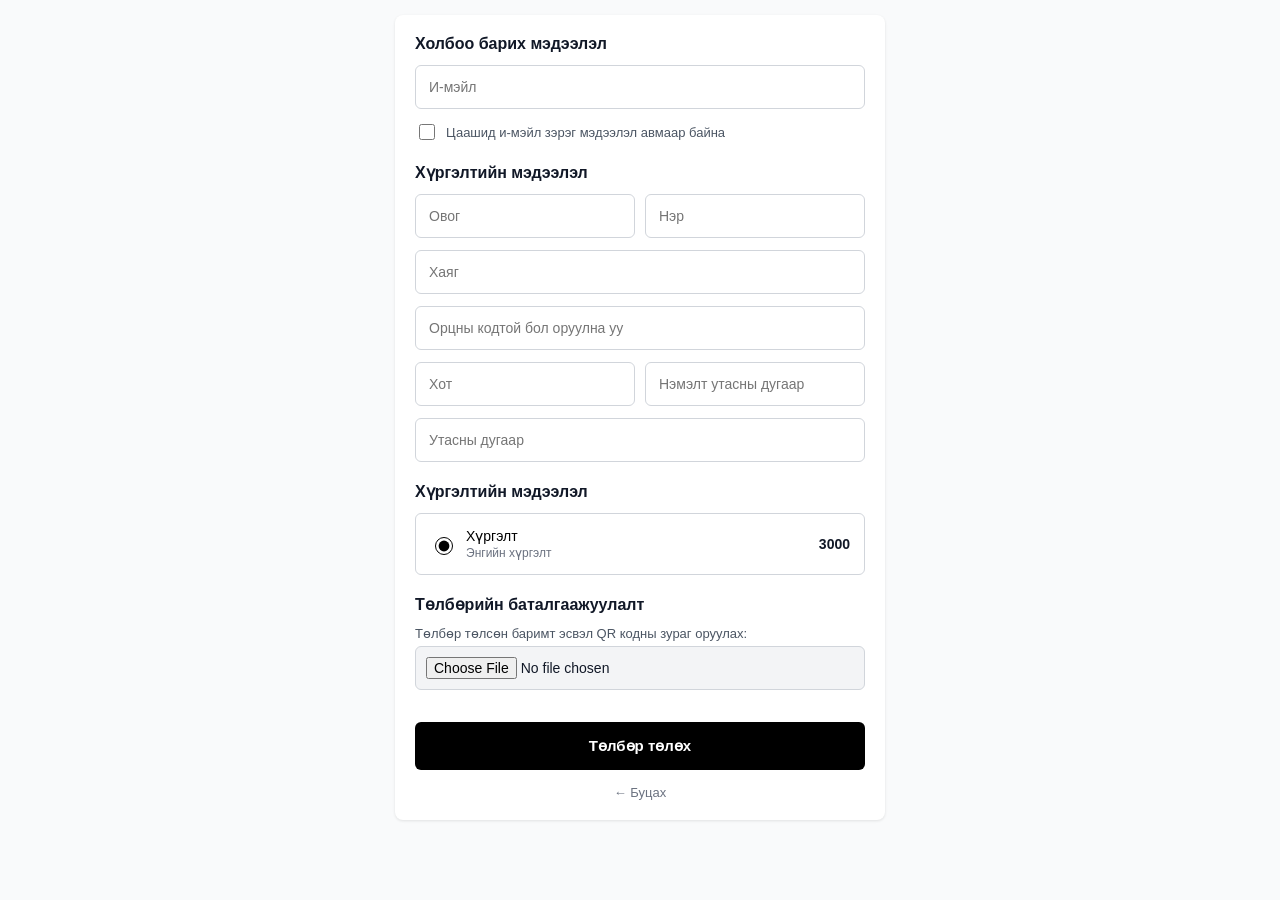
<file: contact.html>
<!DOCTYPE html>
<html lang="mn">
<head>
    <meta charset="UTF-8">
    <meta name="viewport" content="width=device-width, initial-scale=1.0">
    <title>Төлбөр төлөх - TEMKA SHOPP</title>
    <style>
        body {
            font-family: -apple-system, BlinkMacSystemFont, "Segoe UI", Roboto, Helvetica, Arial, sans-serif;
            background-color: #f9fafb;
            margin: 0;
            padding: 15px;
            display: flex;
            justify-content: center;
        }
        .checkout-container {
            background-color: white;
            width: 100%;
            max-width: 450px;
            padding: 20px;
            border-radius: 8px;
            box-shadow: 0 1px 3px rgba(0,0,0,0.1);
        }
        .section-title {
            font-size: 16px;
            font-weight: 600;
            margin: 20px 0 12px 0;
            color: #111827;
        }
        .section-title:first-child {
            margin-top: 0;
        }
        .form-group {
            margin-bottom: 12px;
        }
        .form-row {
            display: flex;
            gap: 10px;
            margin-bottom: 12px;
        }
        .form-row .form-group {
            flex: 1;
            margin-bottom: 0;
        }
        input[type="text"], input[type="email"], input[type="tel"], input[type="file"] {
            width: 100%;
            padding: 13px;
            border: 1px solid #d1d5db;
            border-radius: 6px;
            font-size: 14px;
            box-sizing: border-box;
            background-color: #fff;
            color: #111827;
        }
        input[type="file"] {
            padding: 10px;
            background-color: #f3f4f6;
            cursor: pointer;
        }
        input:focus {
            outline: none;
            border-color: #000;
        }
        .checkbox-group {
            display: flex;
            align-items: center;
            gap: 8px;
            font-size: 13px;
            color: #4b5563;
            margin-top: 8px;
        }
        .checkbox-group input {
            width: 16px;
            height: 16px;
        }
        
        /* Хүргэлтийн сонголт */
        .option-box {
            display: flex;
            align-items: center;
            justify-content: space-between;
            border: 1px solid #d1d5db;
            padding: 14px;
            border-radius: 6px;
            font-size: 14px;
            background-color: #fff;
        }
        .option-left {
            display: flex;
            align-items: center;
            gap: 10px;
        }
        .option-left input[type="radio"] {
            width: 18px;
            height: 18px;
            accent-color: #000;
        }
        .option-subtext {
            font-size: 12px;
            color: #6b7280;
            margin-top: 2px;
        }
        .option-price {
            font-weight: 600;
            color: #111827;
        }

        /* Төлбөр төлөх товчлуур */
        .btn-pay {
            background-color: #000000;
            color: white;
            border: none;
            padding: 15px;
            width: 100%;
            border-radius: 6px;
            font-size: 15px;
            font-weight: 600;
            cursor: pointer;
            margin-top: 20px;
        }
        .btn-pay:hover {
            background-color: #1f2937;
        }
        .back-link {
            display: block;
            text-align: center;
            margin-top: 15px;
            font-size: 13px;
            color: #6b7280;
            text-decoration: none;
        }
    </style>
</head>
<body>

    <div class="checkout-container">
        
        <div class="section-title">Холбоо барих мэдээлэл</div>
        <div class="form-group">
            <input type="email" id="email" placeholder="И-мэйл">
        </div>
        <div class="checkbox-group">
            <input type="checkbox" id="marketing">
            <label for="marketing">Цаашид и-мэйл зэрэг мэдээлэл авмаар байна</label>
        </div>

        <div class="section-title">Хүргэлтийн мэдээлэл</div>
        <div class="form-row">
            <div class="form-group">
                <input type="text" id="lastName" placeholder="Овог">
            </div>
            <div class="form-group">
                <input type="text" id="firstName" placeholder="Нэр">
            </div>
        </div>
        <div class="form-group">
            <input type="text" id="address" placeholder="Хаяг">
        </div>
        <div class="form-group">
            <input type="text" id="entranceCode" placeholder="Орцны кодтой бол оруулна уу">
        </div>
        <div class="form-row">
            <div class="form-group">
                <input type="text" id="city" placeholder="Хот">
            </div>
            <div class="form-group">
                <input type="text" id="extraPhone" placeholder="Нэмэлт утасны дугаар">
            </div>
        </div>
        <div class="form-group">
            <input type="tel" id="mainPhone" placeholder="Утасны дугаар">
        </div>

        <div class="section-title">Хүргэлтийн мэдээлэл</div>
        <div class="option-box">
            <div class="option-left">
                <input type="radio" id="delivery" name="shipping" checked>
                <div>
                    <div>Хүргэлт</div>
                    <div class="option-subtext">Энгийн хүргэлт</div>
                </div>
            </div>
            <span class="option-price">3000</span>
        </div>

        <div class="section-title">Төлбөрийн баталгаажуулалт</div>
        <div class="form-group">
            <label style="font-size: 13px; color: #4b5563; display:block; margin-bottom: 5px;" for="receipt">Төлбөр төлсөн баримт эсвэл QR кодны зураг оруулах:</label>
            <input type="file" id="receipt" accept="image/*">
        </div>

        <button class="btn-pay" onclick="handlePayment()">Төлбөр төлөх</button>
        
        <a href="index.html" class="back-link">← Буцах</a>
    </div>

    <script>
        function handlePayment() {
            var firstName = document.getElementById('firstName').value;
            var mainPhone = document.getElementById('mainPhone').value;
            var address = document.getElementById('address').value;
            var receipt = document.getElementById('receipt').files[0]; // Зургаа шалгах хэсэг

            if(!firstName || !mainPhone || !address) {
                alert('Нэр, утасны дугаар, хаягаа заавал бөглөнө үү!');
                return;
            }

            // Зургаа оруулаагүй бол сануулах
            if(!receipt) {
                alert('Төлбөр төлсөн баримт эсвэл QR кодны зургаа заавал оруулна уу!');
                return;
            }

            alert('Захиалга болон зураг амжилттай бүртгэгдлээ!');
        }
    </script>

</body>
</html>
</file>
